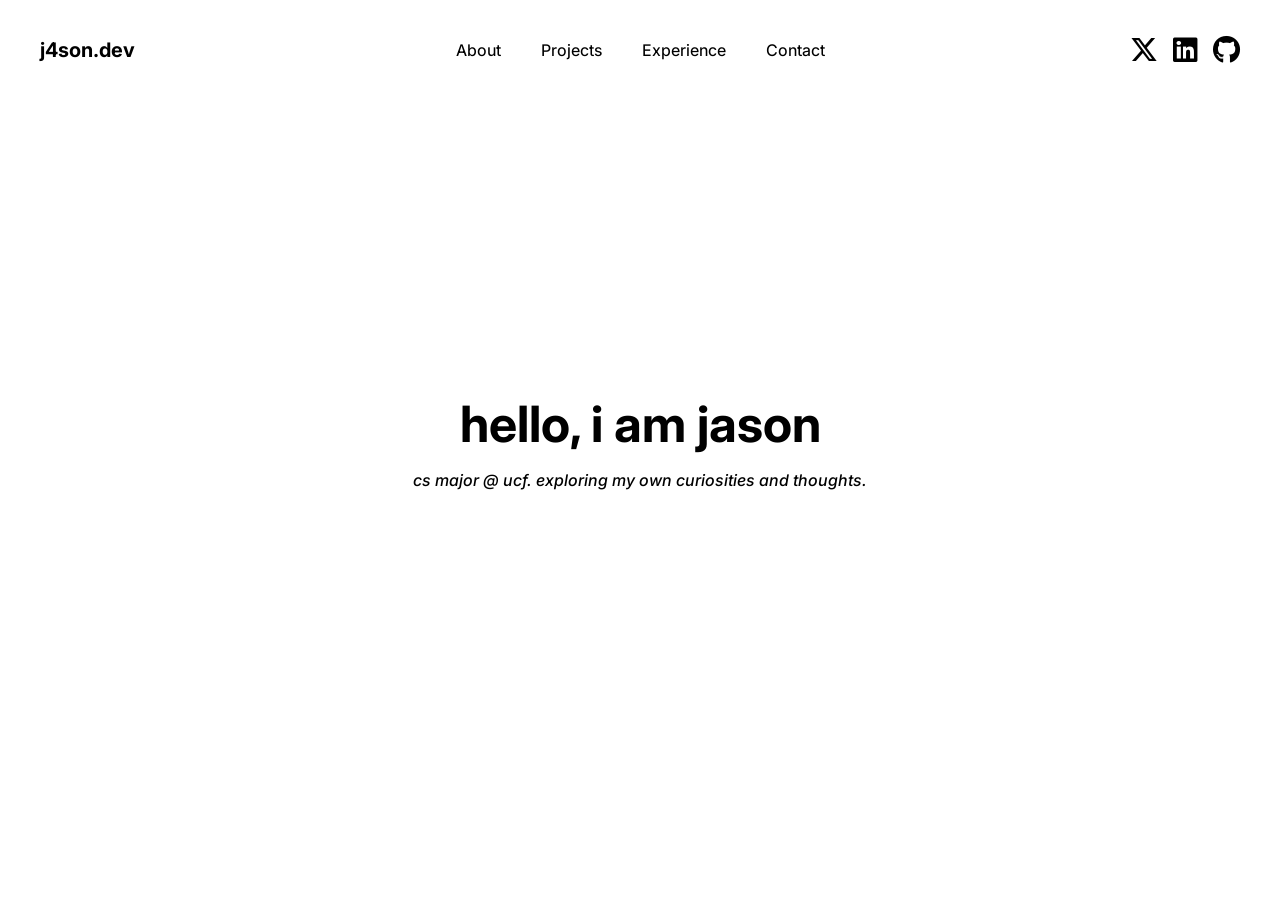
<file: index.html>
<!DOCTYPE html>
<html>
    <head>
        <title>my portfolio</title>
        <link rel="stylesheet" href="style.css">
        <link rel="preconnect" href="https://fonts.googleapis.com">
        <link rel="preconnect" href="https://fonts.gstatic.com" crossorigin>
        <link href="https://fonts.googleapis.com/css2?family=Inter:ital,opsz,wght@0,14..32,100..900;1,14..32,100..900&display=swap" rel="stylesheet">
        <link rel="stylesheet" href="https://cdnjs.cloudflare.com/ajax/libs/font-awesome/6.5.0/css/all.min.css">
    </head>
    <body>
        <div class="navBar">
            <div class="navBox">
                <a href="about.html">About</a>
                <a href="projects.html">Projects</a>
                <a href="experience.html">Experience</a>
                <a href="contact.html">Contact</a>
            </div>
            <div class="rightIcons">
                <a href="https://x.com/jasonexpl0res" target="_blank"><i class="fa-brands fa-x-twitter"></i></a>
               <a href="https://www.linkedin.com/in/j-nguyen05/" target="_blank"> <i class="fa-brands fa-linkedin"></i></a>
                <a href="https://github.com/jasonnugget" target="_blank"><i class="fa-brands fa-github"></i></i></a>
            </div>
            <div class="leftSite">
                <a href="https://j4son.dev/">j4son.dev</a>
            </div>
        </div>
        <div class="heroSection">
            <div>
                <div class="name">hello, i am jason</div>
                <p class="learn">cs major @ ucf.
                exploring my own curiosities and thoughts.</p>
            </div>
        </div>
    </body>
</html>
</file>
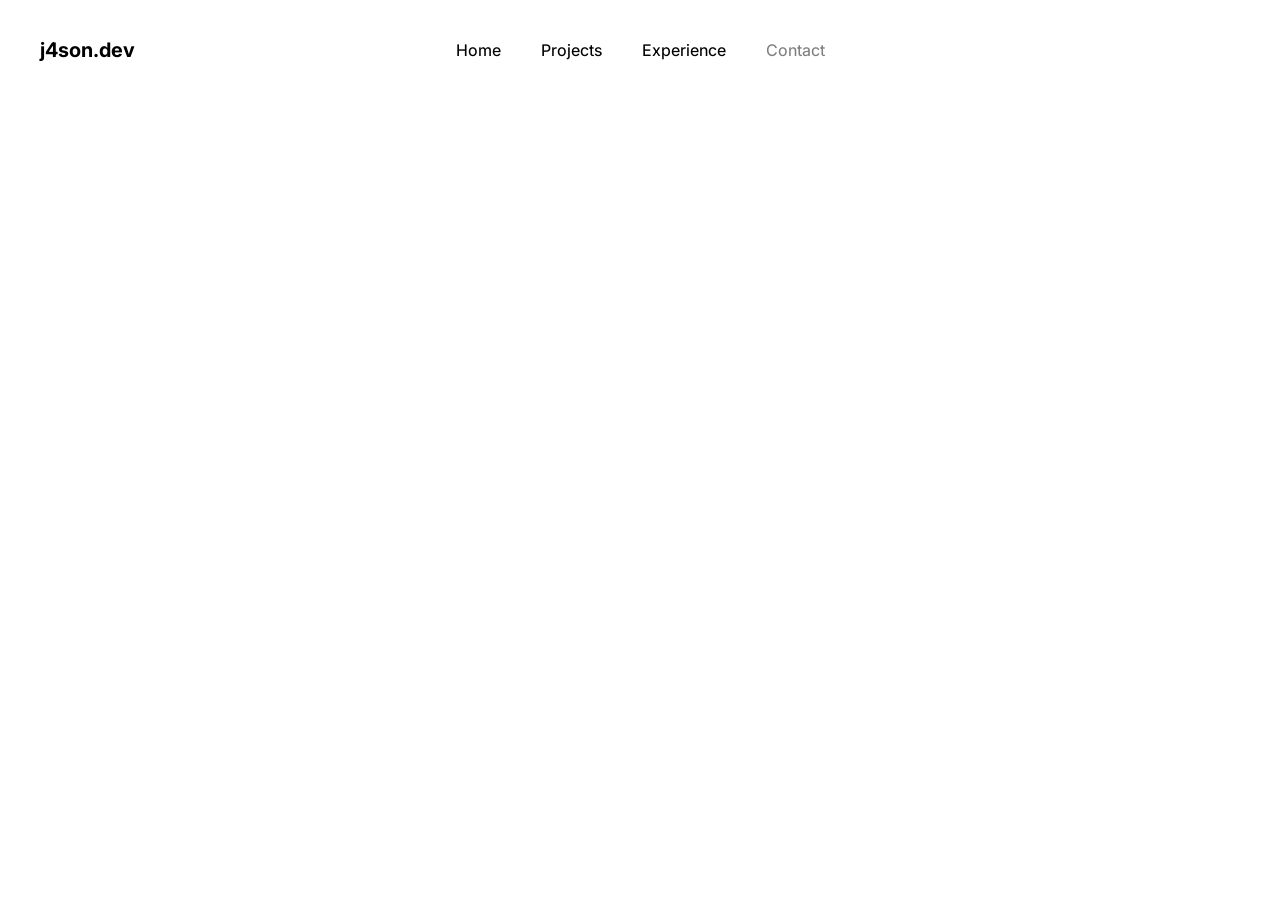
<file: contact.html>
<!DOCTYPE html>
<html>
    <head>
        <title>my projects</title>
        <link rel="stylesheet" href="style.css">
        <link rel="preconnect" href="https://fonts.googleapis.com">
        <link rel="preconnect" href="https://fonts.gstatic.com" crossorigin>
        <link href="https://fonts.googleapis.com/css2?family=Inter:ital,opsz,wght@0,14..32,100..900;1,14..32,100..900&display=swap" rel="stylesheet">
    </head>

    <body>
        <div class="navBar">
            <div class="navBox">
                <a href="https://jasonnugget.github.io/">Home</a>
                <a href="projects.html">Projects</a>
                <a href="experience.html">Experience</a>
                <a href="contact.html" class="active">Contact</a>
            </div>
            <div class="rightIcons">
                <a href="https://x.com/jasonexpl0res" target="_blank"><i class="fa-brands fa-x-twitter"></i></a>
               <a href="https://www.linkedin.com/in/j-nguyen05/" target="_blank"> <i class="fa-brands fa-linkedin"></i></a>
                <a href="https://github.com/jasonnugget" target="_blank"><i class="fa-brands fa-github"></i></i></a>
            </div>
            <div class="leftSite">
                <a href="https://j4son.dev/">j4son.dev</a>
            </div>
        </div>
    </body>
</html>
</file>
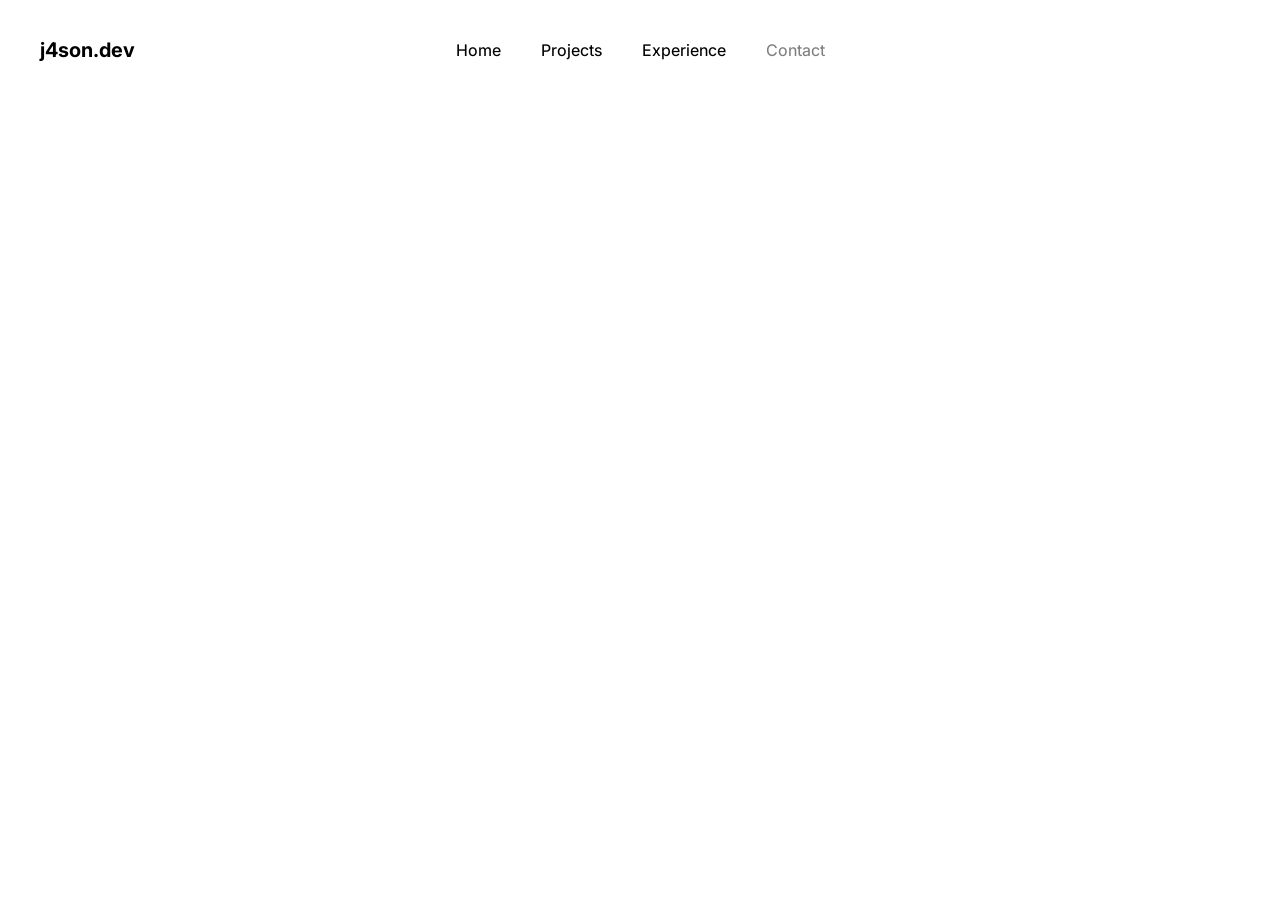
<file: experience.html>
<!DOCTYPE html>
<html>
    <head>
        <title>my experience</title>
        <link rel="stylesheet" href="style.css">
        <link rel="preconnect" href="https://fonts.googleapis.com">
        <link rel="preconnect" href="https://fonts.gstatic.com" crossorigin>
        <link href="https://fonts.googleapis.com/css2?family=Inter:ital,opsz,wght@0,14..32,100..900;1,14..32,100..900&display=swap" rel="stylesheet">
    </head>

    <body>
        <div class="navBar">
            <div class="navBox">
                <a href="https://jasonnugget.github.io/">Home</a>
                <a href="projects.html">Projects</a>
                <a href="experience.html">Experience</a>
                <a href="contact.html" class="active">Contact</a>
            </div>
            <div class="rightIcons">
                <a href="https://x.com/jasonexpl0res" target="_blank"><i class="fa-brands fa-x-twitter"></i></a>
               <a href="https://www.linkedin.com/in/j-nguyen05/" target="_blank"> <i class="fa-brands fa-linkedin"></i></a>
                <a href="https://github.com/jasonnugget" target="_blank"><i class="fa-brands fa-github"></i></i></a>
            </div>
            <div class="leftSite">
                <a href="https://j4son.dev/">j4son.dev</a>
            </div>
        </div>

    </body>
</html>
</file>
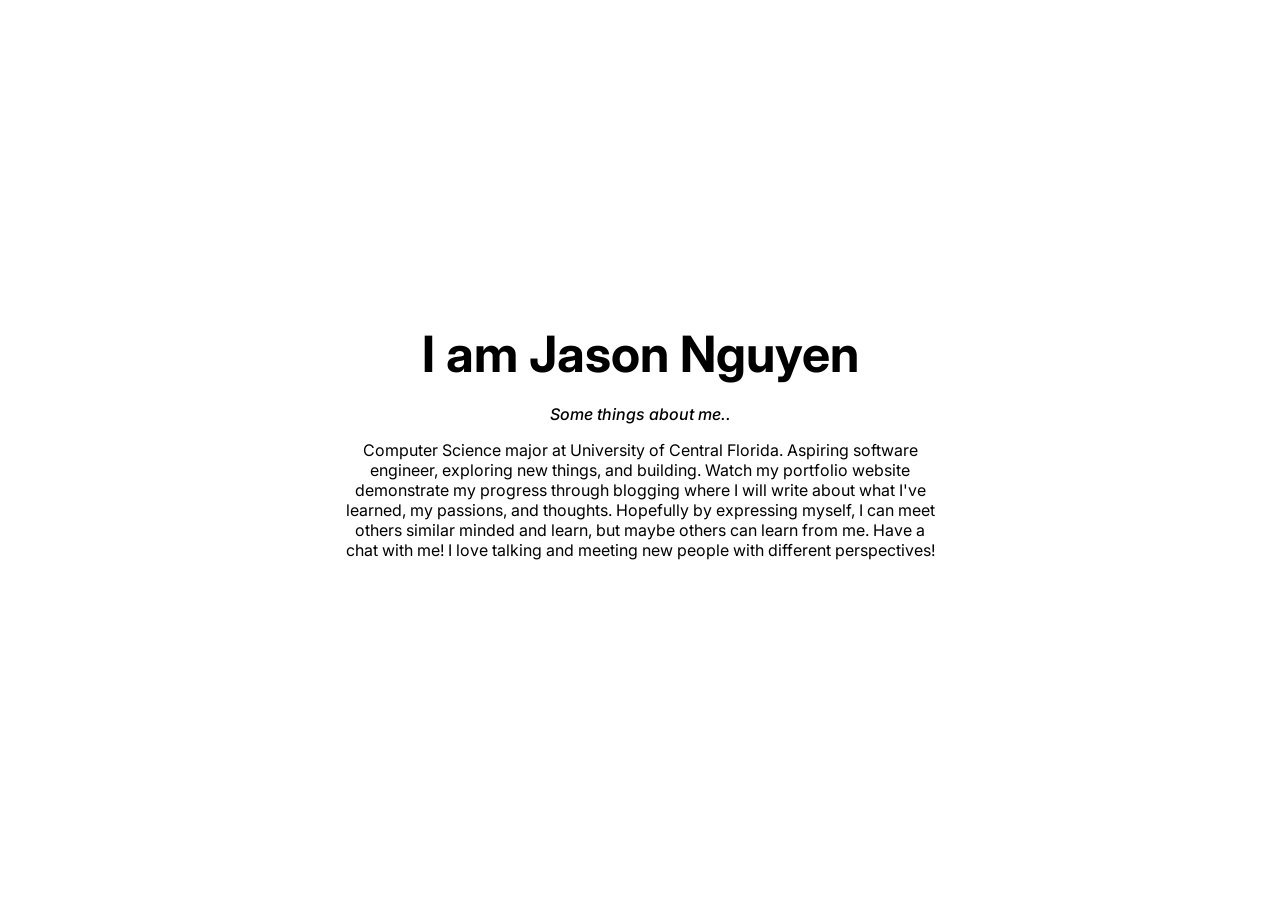
<file: home.html>
<!DOCTYPE html>
<html>
    <head>
        <title>my portfolio</title>
        <link rel="stylesheet" href="style.css">
        <link rel="preconnect" href="https://fonts.googleapis.com">
        <link rel="preconnect" href="https://fonts.gstatic.com" crossorigin>
        <link href="https://fonts.googleapis.com/css2?family=Inter:ital,opsz,wght@0,14..32,100..900;1,14..32,100..900&display=swap" rel="stylesheet">
    </head>
    <body>
        <div class="navBar">
            
        </div>
        <div class="heroSection">
            <div>
                <div class="name">I am Jason Nguyen</div>
                <br>
                <div class="learn">Some things about me..</div> 
                <p>
                    Computer Science major at University of Central Florida. Aspiring software engineer,
                     exploring new things, and building. Watch my portfolio website demonstrate my progress through
                     blogging where I will write about what I've learned, my passions, and thoughts. Hopefully by expressing
                     myself, I can meet others similar minded and learn, but maybe others can learn from me. Have a chat with me!
                     I love talking and meeting new people with different perspectives!
                </p>
            </div>
        </div>
    </body>
</html>
</file>
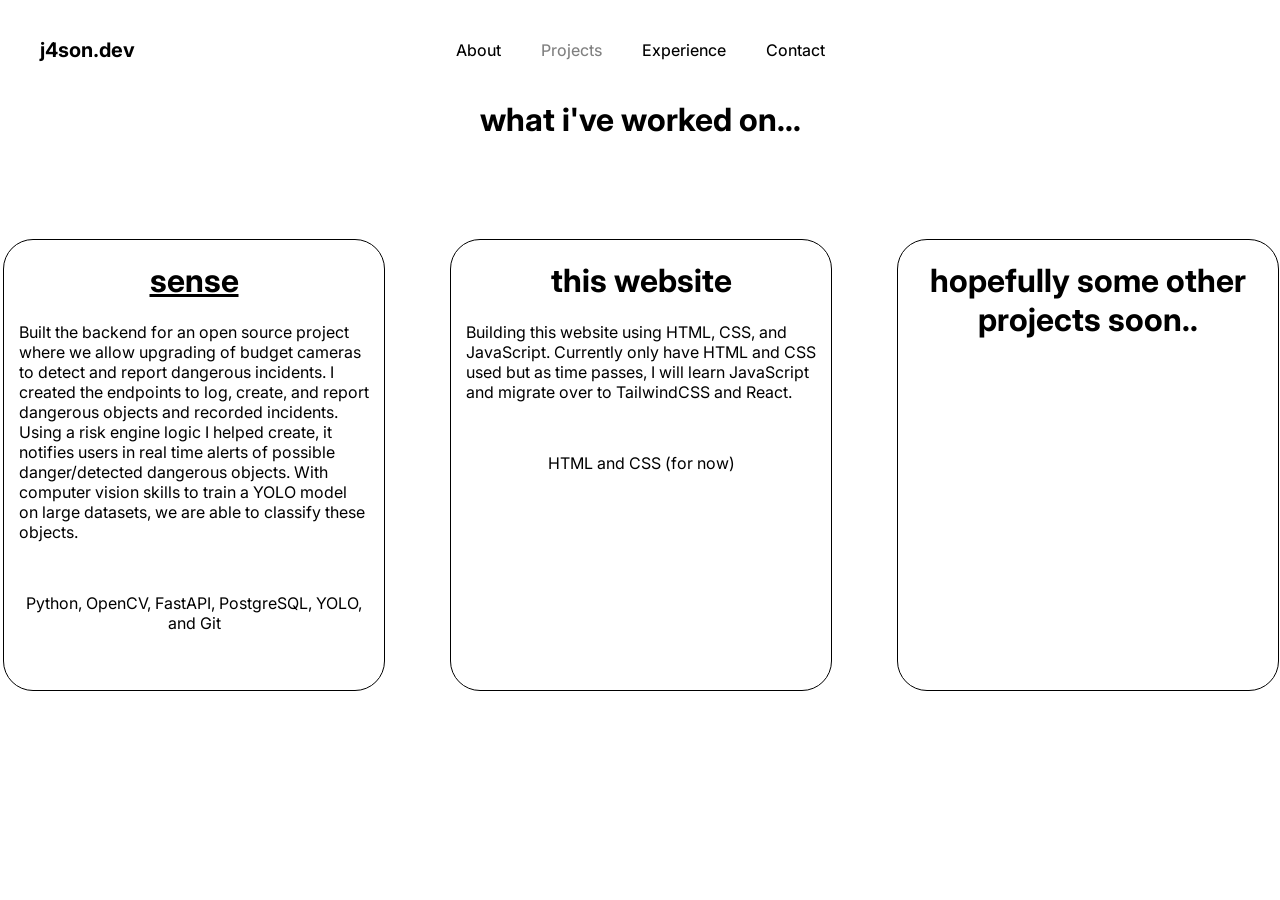
<file: projects.html>
<!DOCTYPE html>
<html>
    <head>
        <title>my projects</title>
        <link rel="stylesheet" href="style.css">
        <link rel="preconnect" href="https://fonts.googleapis.com">
        <link rel="preconnect" href="https://fonts.gstatic.com" crossorigin>
        <link href="https://fonts.googleapis.com/css2?family=Inter:ital,opsz,wght@0,14..32,100..900;1,14..32,100..900&display=swap" rel="stylesheet">
    </head>

    <body>
        <div class="navBar">
            <div class="navBox">
                <a href="about.html">About</a>
                <a href="projects.html" class="active">Projects</a>
                <a href="experience.html">Experience</a>
                <a href="contact.html">Contact</a>
            </div>
            <div class="rightIcons">
                <a href="https://x.com/jasonexpl0res" target="_blank"><i class="fa-brands fa-x-twitter"></i></a>
               <a href="https://www.linkedin.com/in/j-nguyen05/" target="_blank"> <i class="fa-brands fa-linkedin"></i></a>
                <a href="https://github.com/jasonnugget" target="_blank"><i class="fa-brands fa-github"></i></i></a>
            </div>
            <div class="leftSite">
                <a href="https://j4son.dev/">j4son.dev</a>
            </div>
        </div>

        <div>
            <h1 class="headerProj">what i've worked on...</h1>
            <div class="projectsGrid">
                <div class="projectsCard">
                    <h1><a href="https://github.com/jasonnugget/Sense">sense</a></h1>
                    <p class="description"> Built the backend for an open source project where we allow upgrading of budget
                        cameras to detect and report dangerous incidents. I created the endpoints to log, create, and report
                        dangerous objects and recorded incidents. Using a risk engine logic I helped create, it notifies users in real time
                        alerts of possible danger/detected dangerous objects. With computer vision skills to train a YOLO model on large datasets,
                        we are able to classify these objects.
                    </p>
                    <p class="stack">Python, OpenCV, FastAPI, PostgreSQL, YOLO, and Git</p>
                    
                </div>
                <div class="projectsCard">
                    <h1>this website</h1>
                    <p class="description">Building this website using HTML, CSS, and JavaScript. Currently only have HTML and CSS used
                        but as time passes, I will learn JavaScript and migrate over to TailwindCSS and React.
                    </p>
                    <p class="stack">HTML and CSS (for now)</p>
                </div>
                <div class="projectsCard">
                    <h1>hopefully some other projects soon..</h1>
                </div>
            </div>
        </div>
    </body>
</html>
</file>
<file: style.css>
html, body {
    font-family:Inter;
    margin: 0;
    padding: 0;
}

.navBar {
    position: absolute;
    width: 100%;
    top: 30px;
    display: flex;
    justify-content: center;
}

.navBox {
    display: flex;
    justify-content: center;
    align-items: center;
    gap: 40px;
    margin: 0 auto;
    padding: 10px;
    font-weight: 450;
}

.rightIcons {
    position: absolute;
    display: flex;
    justify-content: center;
    gap: 15px;
    font-size: 28px;
    right: 40px;
    top: 50%;
    transform: translateY(-50%);
}

.leftSite {
    position: absolute;
    display: flex;
    justify-content: center;
    font-size: 20px;
    left: 40px;
    font-weight: 700;
    top: 50%;
    transform: translateY(-50%);
}

.navBar a {
    text-decoration: none;
    color: black;
}

.navBox a:hover{
    color: grey;
}

.navBox a.active {
    color:grey;
}

.heroSection{
    display: flex;
    flex-direction: column;
    justify-content: center;
    align-items: center;
    text-align: center;
    min-height: 100vh;
}


.name {
    font-weight: 700;
    font-size: 50px;
}

.learn {
    font-weight: 500;
    font-style: italic;
}
.heroSection p {
    width: 600px;
}

.headerProj {
    margin: 100px;
    text-align: center;
    padding: 0;
}

.projectsGrid {
    display: grid;
    grid-template-columns: 380px 380px 380px;
    column-gap: 67px;
    text-align: center;
    justify-content:center;
    align-items: center;
}

.projectsCard {
    height: 450px;
    width: 380px;
    border: 1px solid black;
    border-radius: 30px;
}

.projectsCard .description {
    padding: 15px;
    padding-top: 0px;
    text-align: left;
}

.stack {
    padding: 20px;
}

.projectsGrid a {
    color: black;
}

.projectsGrid a:hover {
    color:grey;
}
</file>
